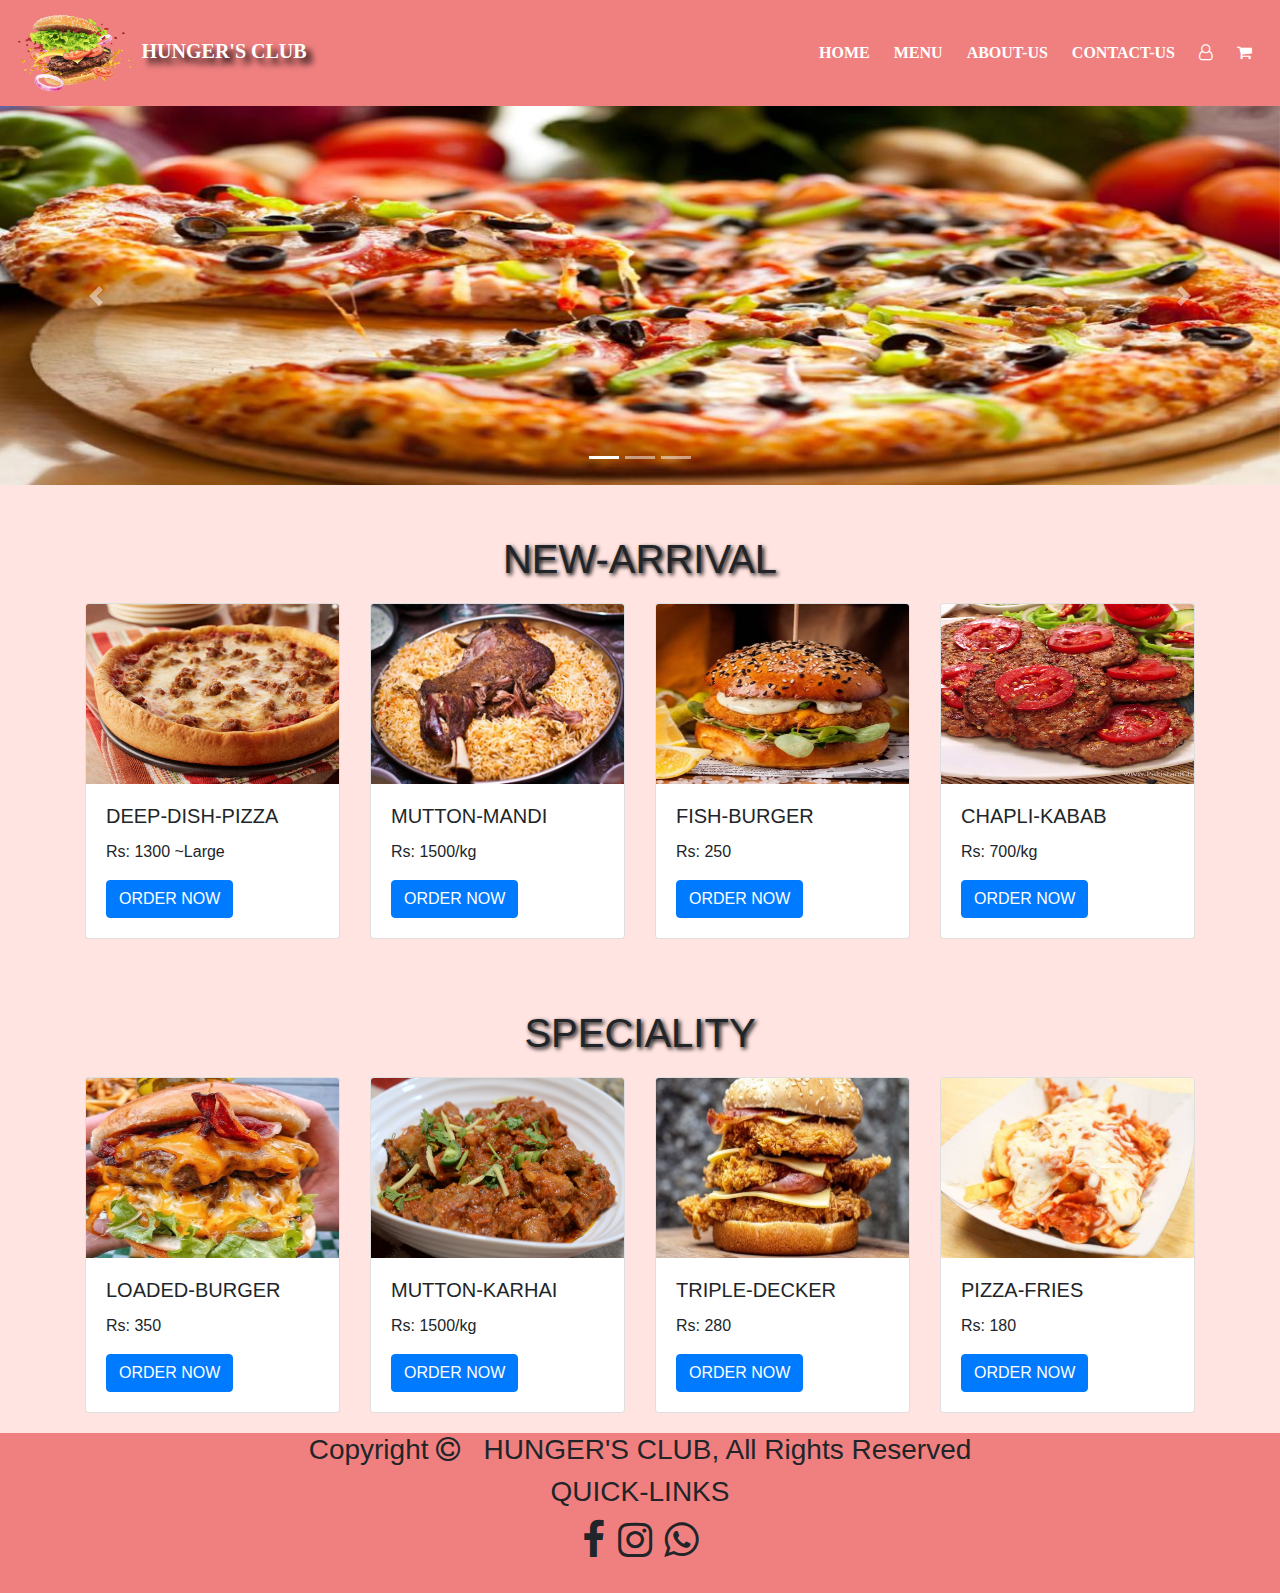
<file: index.html>
<!DOCTYPE html>
<html lang="en">

<head>
    <meta charset="UTF-8">
    <meta name="viewport" content="width=device-width, initial-scale=1.0">
    <title>HUNGER’S CLUB </title>
    <link rel="stylesheet" href="css/bootstrap.css">
    <link rel="stylesheet" href="css/bootstrap.min.css">
    <link rel="stylesheet" href="css/font-awesome.min.css">
    <link rel="stylesheet" href="style.css">
    <script src="https://ajax.googleapis.com/ajax/libs/jquery/3.4.1/jquery.min.js"></script>
    <script src="https://cdnjs.cloudflare.com/ajax/libs/popper.js/1.16.0/umd/popper.min.js"></script>
    <script src="https://maxcdn.bootstrapcdn.com/bootstrap/4.4.1/js/bootstrap.min.js"></script>
</head>

<body class="bg">
    <nav class="navbar navbar-expand-lg navbar-light bg-light">
        <a class="navbar-brand" href="#">
            <img src="images/logo.png" height="80px" width="120px" alt="">
            <span>HUNGER'S CLUB</span>
        </a>

        <button class="navbar-toggler" type="button" data-toggle="collapse" data-target="#navbarText"
            aria-controls="navbarText" aria-expanded="false" aria-label="Toggle navigation">
            <span class="navbar-toggler-icon"></span>
        </button>
        <div class="collapse navbar-collapse" id="navbarText">
            <ul class="navbar-nav mr-auto">
            </ul>
            <span class="navbar-text">
                <ul class="navbar-nav mr-auto">
                    <li class="nav-item active">
                        <a class="nav-link" href="index.html">HOME</a>
                    </li>
                    <li class="nav-item">
                        <a class="nav-link" href="menu.html">MENU</a>
                    </li>
                    <li class="nav-item">
                        <a class="nav-link" href="about.html">ABOUT-US</a>
                    </li>
                    <li class="nav-item">
                        <a class="nav-link" href="contact.html">CONTACT-US</a>
                    </li>
                    <li class="nav-item">
                        <a class="nav-link" href="#">
                            <i class="fa fa-user-o" aria-hidden="true"></i>
                        </a>
                    </li>
                    <li class="nav-item">
                        <a class="nav-link" href="#">
                            <i class="fa fa-shopping-cart" aria-hidden="true"></i>
                        </a>
                    </li>
                </ul>
            </span>
        </div>
    </nav>









    <div id="carouselExampleIndicators" class="carousel slide" data-ride="carousel">
        <ol class="carousel-indicators">
            <li data-target="#carouselExampleIndicators" data-slide-to="0" class="active"></li>
            <li data-target="#carouselExampleIndicators" data-slide-to="1"></li>
            <li data-target="#carouselExampleIndicators" data-slide-to="2"></li>
        </ol>
        <div class="carousel-inner">
            <div class="carousel-item active">
                <img src="images/slider1.jpg" class="d-block w-100" alt="...">
            </div>
            <div class="carousel-item">
                <img src="images/slider2.jpg" class="d-block w-100" alt="...">
            </div>
            <div class="carousel-item">
                <img src="images/slider3.jpg" class="d-block w-100" alt="...">
            </div>
            <div class="carousel-item">
                <img src="images/slider4.jpg" class="d-block w-100" alt="...">
            </div>
            <div class="carousel-item">
                <img src="images/slider5.jpg" class="d-block w-100" alt="...">
            </div>
            <div class="carousel-item">
                <img src="images/slider6.jpg" class="d-block w-100" alt="...">
            </div>
        </div>
        <a class="carousel-control-prev" href="#carouselExampleIndicators" role="button" data-slide="prev">
            <span class="carousel-control-prev-icon" aria-hidden="true"></span>
            <span class="sr-only">Previous</span>
        </a>
        <a class="carousel-control-next" href="#carouselExampleIndicators" role="button" data-slide="next">
            <span class="carousel-control-next-icon" aria-hidden="true"></span>
            <span class="sr-only">Next</span>
        </a>
    </div>




    <div class="newarrival">
        <div class="heading">
            <h1>NEW-ARRIVAL</h1>
        </div>
        <div class="container">
            <div class="row">

                <div class="col-lg-3 col-md-6  col-sm-12 col-xs-12 ">
                    <div class="card">
                        <img src="images/deep dish pizza.jpg" width="180px" height="180px" class="card-img-top"
                            alt="...">
                        <div class="card-body">
                            <h5 class="card-title">DEEP-DISH-PIZZA</h5>
                            <p class="card-text">Rs: 1300 ~Large</p>
                            <a href="#" class="btn btn-primary">ORDER NOW</a>
                        </div>
                    </div>
                </div>

                <div class="col-lg-3 col-md-6  col-sm-12 col-xs-12 ">
                    <div class="card">
                        <img src="images/mandi.jpg" width="180px" height="180px" class="card-img-top" alt="...">
                        <div class="card-body">
                            <h5 class="card-title">MUTTON-MANDI</h5>
                            <p class="card-text">Rs: 1500/kg</p>
                            <a href="#" class="btn btn-primary">ORDER NOW</a>
                        </div>
                    </div>
                </div>

                <div class="col-lg-3 col-md-6  col-sm-12 col-xs-12 ">
                    <div class="card">
                        <img src="images/fish burger.jpg" width="180px" height="180px" class="card-img-top" alt="...">
                        <div class="card-body">
                            <h5 class="card-title">FISH-BURGER</h5>
                            <p class="card-text">Rs: 250</p>
                            <a href="#" class="btn btn-primary">ORDER NOW</a>
                        </div>
                    </div>
                </div>

                <div class="col-lg-3 col-md-6  col-sm-12 col-xs-12 ">
                    <div class="card">
                        <img src="images/Chapli-Kabab.jpg" width="180px" height="180px" class="card-img-top" alt="...">
                        <div class="card-body">
                            <h5 class="card-title">CHAPLI-KABAB</h5>
                            <p class="card-text">Rs: 700/kg</p>
                            <a href="#" class="btn btn-primary">ORDER NOW</a>
                        </div>
                    </div>
                </div>

            </div>
        </div>
    </div>















    <div class="special">
        <div class="heading">
            <h1>SPECIALITY</h1>
        </div>
        <div class="container">
            <div class="row">

                <div class="col-lg-3 col-md-6  col-sm-12 col-xs-12 ">
                    <div class="card">
                        <img src="images/loaded burger.jpg" width="180px" height="180px" class="card-img-top" alt="...">
                        <div class="card-body">
                            <h5 class="card-title">LOADED-BURGER</h5>
                            <p class="card-text">Rs: 350</p>
                            <a href="#" class="btn btn-primary">ORDER NOW</a>
                        </div>
                    </div>
                </div>

                <div class="col-lg-3 col-md-6  col-sm-12 col-xs-12 ">
                    <div class="card">
                        <img src="images/mutton karhai.jpg" width="180px" height="180px" class="card-img-top" alt="...">
                        <div class="card-body">
                            <h5 class="card-title">MUTTON-KARHAI</h5>
                            <p class="card-text">Rs: 1500/kg</p>
                            <a href="#" class="btn btn-primary">ORDER NOW</a>
                        </div>
                    </div>
                </div>

                <div class="col-lg-3 col-md-6  col-sm-12 col-xs-12 ">
                    <div class="card">
                        <img src="images/triple decker.jpg" width="180px" height="180px" class="card-img-top" alt="...">
                        <div class="card-body">
                            <h5 class="card-title">TRIPLE-DECKER</h5>
                            <p class="card-text">Rs: 280</p>
                            <a href="#" class="btn btn-primary">ORDER NOW</a>
                        </div>
                    </div>
                </div>

                <div class="col-lg-3 col-md-6  col-sm-12 col-xs-12 ">
                    <div class="card">
                        <img src="images/pizza fries.jpg" width="180px" height="180px" class="card-img-top" alt="...">
                        <div class="card-body">
                            <h5 class="card-title">PIZZA-FRIES</h5>
                            <p class="card-text">Rs: 180</p>
                            <a href="#" class="btn btn-primary">ORDER NOW</a>
                        </div>
                    </div>
                </div>

            </div>
        </div>
    </div>



    <div class="footer">
        <div>
            <h3>Copyright <i class="fa fa-copyright" aria-hidden="true"></i> &nbsp; HUNGER'S CLUB, All Rights Reserved</h3>
            <h3>QUICK-LINKS</h3>
            <i class="li fa fa-facebook"></i>
            <i class="li fa fa-instagram"></i>
            <i class="li fa fa-whatsapp"></i>
        </div>

    </div>



    <div class="topb">
        <div class="container">
            <div class="row">
                <div class="col-lg-12 col-md-12  col-sm-12 col-xs-12 top">
                    <a id="gototop" href="#"><i class="fa fa-arrow-circle-o-up" aria-hidden="true"></i></i></i></a>
                </div>
            </div>
        </div>
    </div>

    <script src="js/jquery.min.js"></script>
    <script src="js/bootstrap.min.js"></script>
    <script src="js/popper.min.js"></script>
    <script src="js/btn.js"></script>
</body>

</html>
</file>
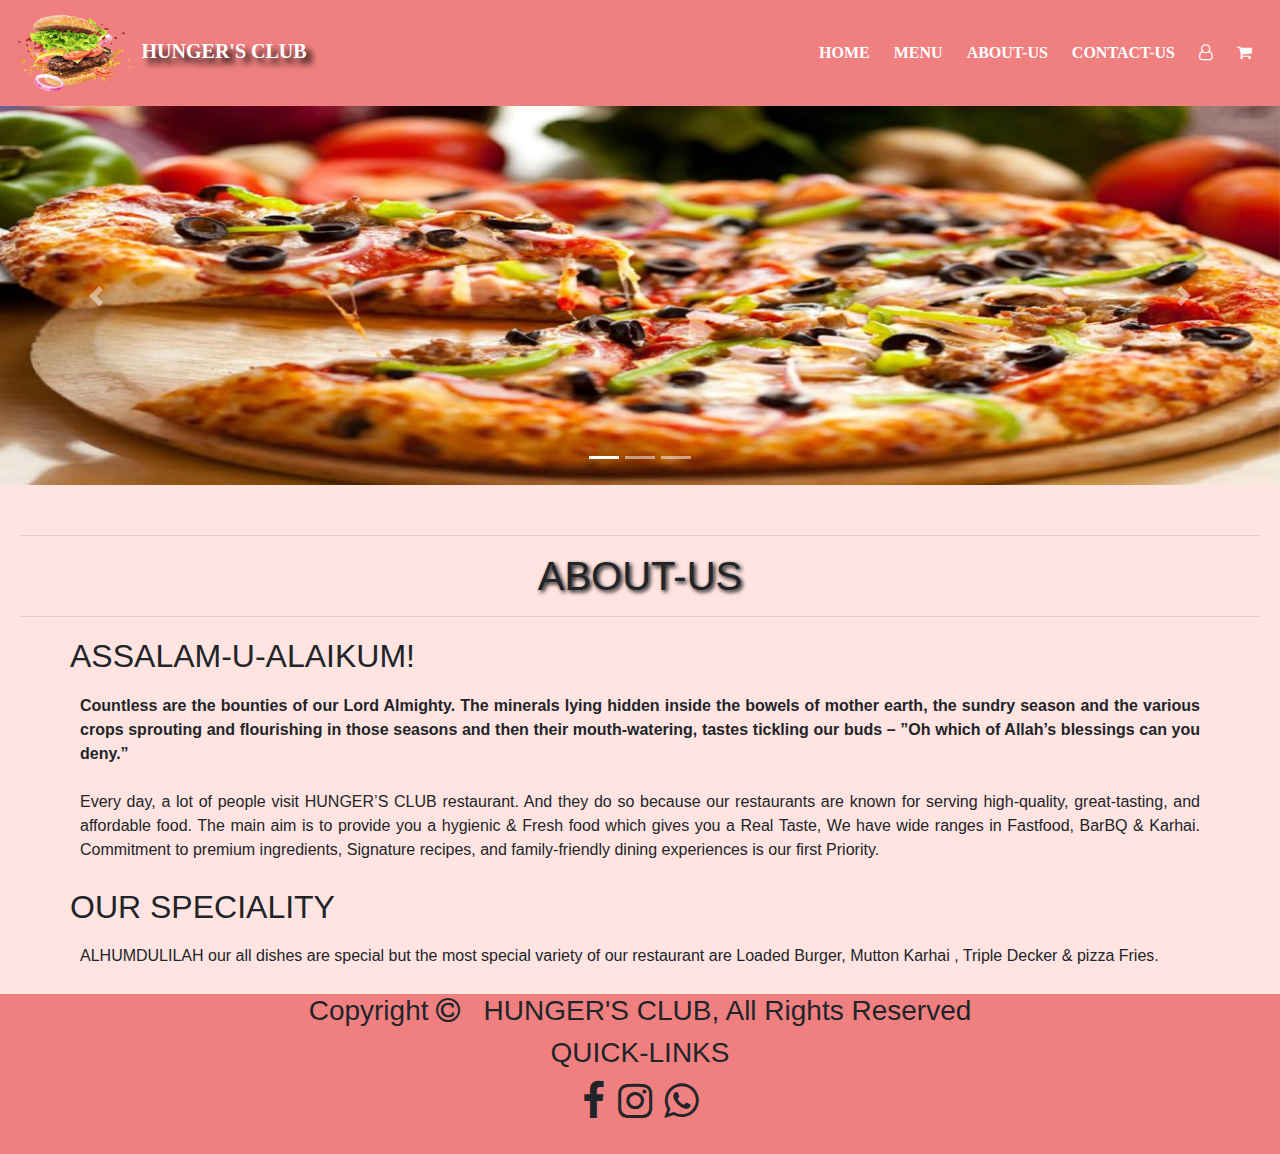
<file: about.html>
<!DOCTYPE html>
<html lang="en">

<head>
    <meta charset="UTF-8">
    <meta name="viewport" content="width=device-width, initial-scale=1.0">
    <title>HUNGER’S CLUB </title>
    <link rel="stylesheet" href="css/bootstrap.css">
    <link rel="stylesheet" href="css/bootstrap.min.css">
    <link rel="stylesheet" href="css/font-awesome.min.css">
    <link rel="stylesheet" href="style.css">
    <script src="https://ajax.googleapis.com/ajax/libs/jquery/3.4.1/jquery.min.js"></script>
    <script src="https://cdnjs.cloudflare.com/ajax/libs/popper.js/1.16.0/umd/popper.min.js"></script>
    <script src="https://maxcdn.bootstrapcdn.com/bootstrap/4.4.1/js/bootstrap.min.js"></script>
</head>

<body class="bg">
    <nav class="navbar navbar-expand-lg navbar-light bg-light">
        <a class="navbar-brand" href="#">
            <img src="images/logo.png" height="80px" width="120px" alt="">
            <span>HUNGER'S CLUB</span>
        </a>

        <button class="navbar-toggler" type="button" data-toggle="collapse" data-target="#navbarText"
            aria-controls="navbarText" aria-expanded="false" aria-label="Toggle navigation">
            <span class="navbar-toggler-icon"></span>
        </button>
        <div class="collapse navbar-collapse" id="navbarText">
            <ul class="navbar-nav mr-auto">
            </ul>
            <span class="navbar-text">
                <ul class="navbar-nav mr-auto">
                    <li class="nav-item active">
                        <a class="nav-link" href="index.html">HOME</a>
                    </li>
                    <li class="nav-item">
                        <a class="nav-link" href="menu.html">MENU</a>
                    </li>
                    <li class="nav-item">
                        <a class="nav-link" href="about.html">ABOUT-US</a>
                    </li>
                    <li class="nav-item">
                        <a class="nav-link" href="contact.html">CONTACT-US</a>
                    </li>
                    <li class="nav-item">
                        <a class="nav-link" href="#">
                            <i class="fa fa-user-o" aria-hidden="true"></i>
                        </a>
                    </li>
                    <li class="nav-item">
                        <a class="nav-link" href="#">
                            <i class="fa fa-shopping-cart" aria-hidden="true"></i>
                        </a>
                    </li>
                </ul>
            </span>
        </div>
    </nav>



    <div id="carouselExampleIndicators" class="carousel slide" data-ride="carousel">
        <ol class="carousel-indicators">
            <li data-target="#carouselExampleIndicators" data-slide-to="0" class="active"></li>
            <li data-target="#carouselExampleIndicators" data-slide-to="1"></li>
            <li data-target="#carouselExampleIndicators" data-slide-to="2"></li>
        </ol>
        <div class="carousel-inner">
            <div class="carousel-item active">
                <img src="images/slider1.jpg" class="d-block w-100" alt="...">
            </div>
            <div class="carousel-item">
                <img src="images/slider2.jpg" class="d-block w-100" alt="...">
            </div>
            <div class="carousel-item">
                <img src="images/slider3.jpg" class="d-block w-100" alt="...">
            </div>
            <div class="carousel-item">
                <img src="images/slider4.jpg" class="d-block w-100" alt="...">
            </div>
            <div class="carousel-item">
                <img src="images/slider5.jpg" class="d-block w-100" alt="...">
            </div>
            <div class="carousel-item">
                <img src="images/slider6.jpg" class="d-block w-100" alt="...">
            </div>
        </div>
        <a class="carousel-control-prev" href="#carouselExampleIndicators" role="button" data-slide="prev">
            <span class="carousel-control-prev-icon" aria-hidden="true"></span>
            <span class="sr-only">Previous</span>
        </a>
        <a class="carousel-control-next" href="#carouselExampleIndicators" role="button" data-slide="next">
            <span class="carousel-control-next-icon" aria-hidden="true"></span>
            <span class="sr-only">Next</span>
        </a>
    </div>



    <div class="newarrival">
        <div class="heading">
            <hr>
            <h1>ABOUT-US</h1>
            <hr>
        </div>
        <div class="container">
            <div class="row">

                <h2>ASSALAM-U-ALAIKUM!</h2>
                <p class="para">
                    <b>
                        Countless are the bounties of our Lord Almighty. The minerals lying hidden inside the bowels
                        of
                        mother
                        earth, the sundry season and the various crops sprouting and flourishing in those seasons
                        and then
                        their
                        mouth-watering, tastes tickling our buds – ”Oh which of Allah’s blessings can you deny.”</b>
                    <br>
                    <br>
                    Every day, a lot of people visit HUNGER’S CLUB restaurant. And they do so because our
                    restaurants
                    are
                    known for serving high-quality, great-tasting, and affordable food. The main aim is to provide
                    you a
                    hygienic & Fresh food which gives you a Real Taste, We have wide ranges in Fastfood, BarBQ &
                    Karhai.
                    Commitment to premium ingredients, Signature recipes, and family-friendly dining experiences is
                    our
                    first Priority.
                </p>
                <h2>OUR SPECIALITY</h2>
                <p class="para">
                    ALHUMDULILAH our all dishes are special but the most special variety of our restaurant are
                    Loaded
                    Burger, Mutton Karhai , Triple Decker & pizza Fries.
                </p>


            </div>

        </div>
    </div>












    <div class="footer">
        <div>
            <h3>Copyright <i class="fa fa-copyright" aria-hidden="true"></i> &nbsp; HUNGER'S CLUB, All Rights Reserved
            </h3>
            <h3>QUICK-LINKS</h3>
            <i class="li fa fa-facebook"></i>
            <i class="li fa fa-instagram"></i>
            <i class="li fa fa-whatsapp"></i>
        </div>

    </div>


    <div class="topb">
        <div class="container">
            <div class="row">
                <div class="col-lg-12 col-md-12  col-sm-12 col-xs-12 top">
                    <a id="gototop" href="#"><i class="fa fa-arrow-circle-o-up" aria-hidden="true"></i></i></i></a>
                </div>
            </div>
        </div>
    </div>


    <script src="js/jquery.min.js"></script>
    <script src="js/bootstrap.min.js"></script>
    <script src="js/popper.min.js"></script>
    <script src="js/btn.js"></script>
</body>

</html>
</file>
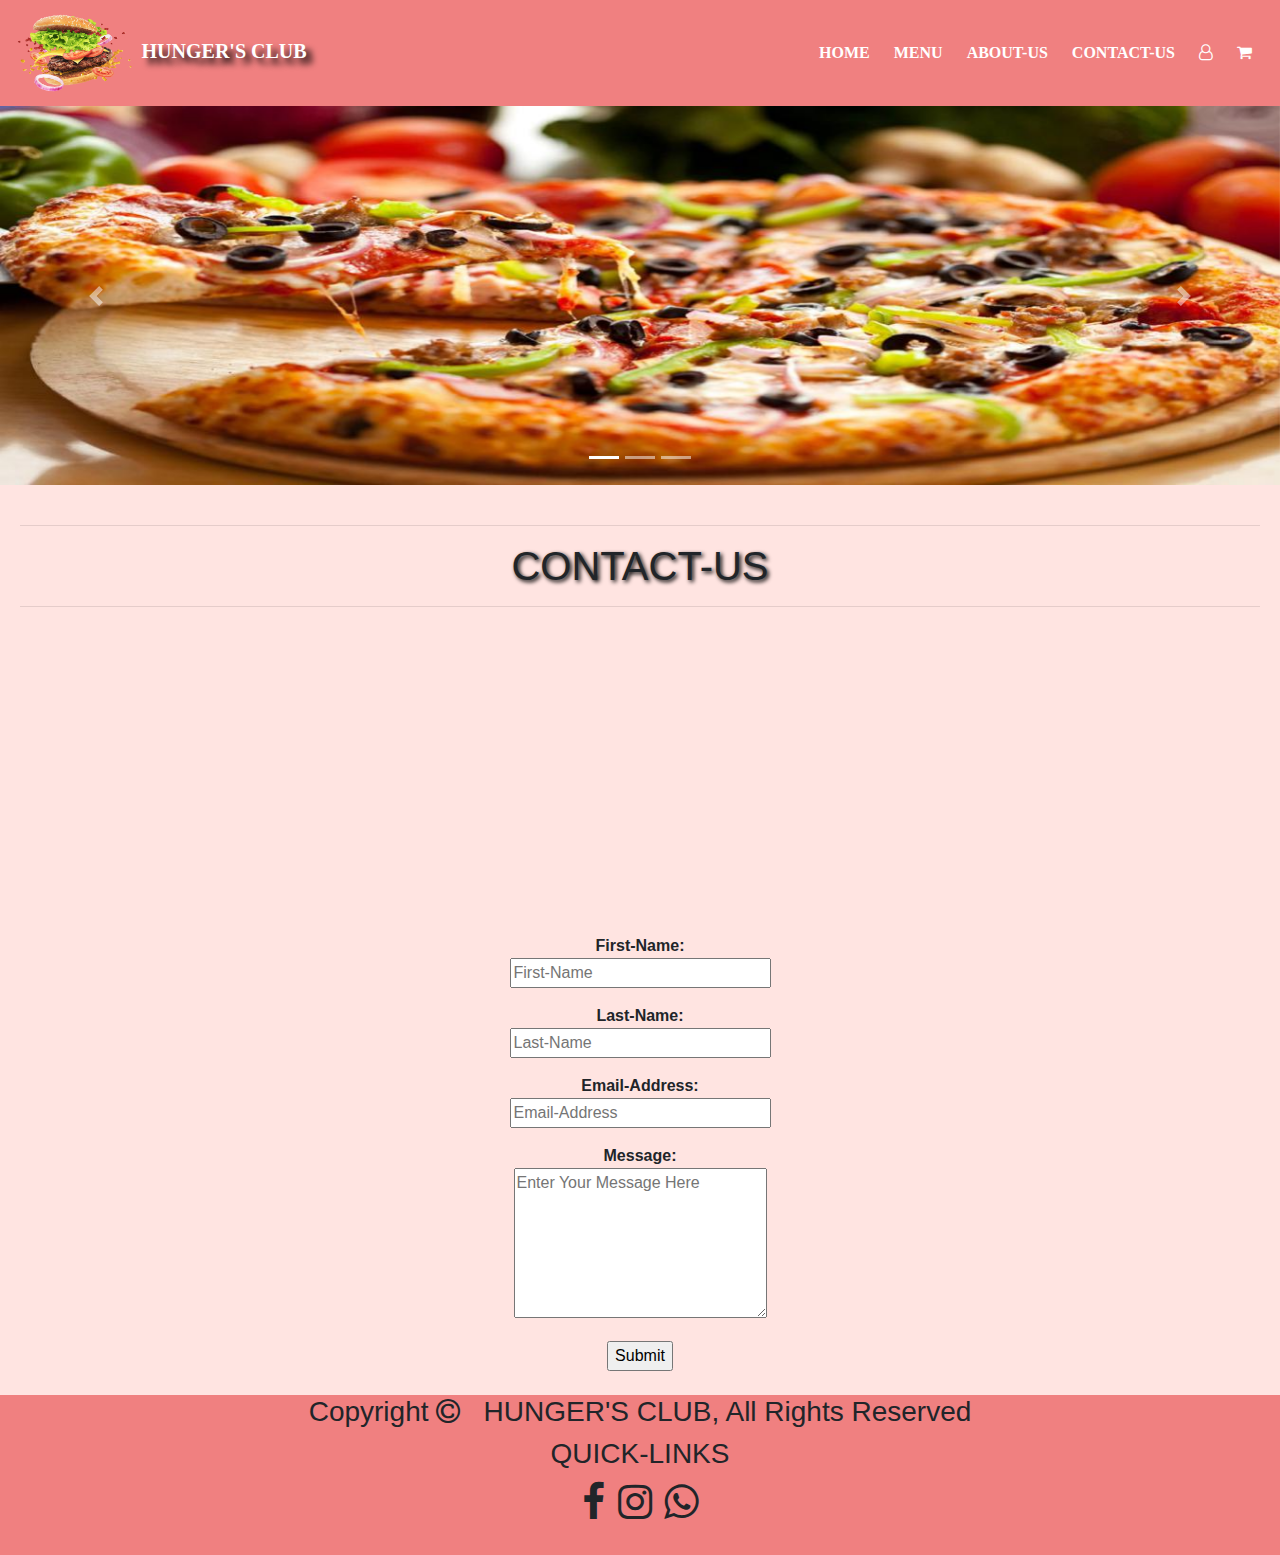
<file: contact.html>
<!DOCTYPE html>
<html lang="en">

<head>
    <meta charset="UTF-8">
    <meta name="viewport" content="width=device-width, initial-scale=1.0">
    <title>HUNGER’S CLUB </title>
    <link rel="stylesheet" href="css/bootstrap.css">
    <link rel="stylesheet" href="css/bootstrap.min.css">
    <link rel="stylesheet" href="css/font-awesome.min.css">
    <link rel="stylesheet" href="style.css">
    <script src="https://ajax.googleapis.com/ajax/libs/jquery/3.4.1/jquery.min.js"></script>
    <script src="https://cdnjs.cloudflare.com/ajax/libs/popper.js/1.16.0/umd/popper.min.js"></script>
    <script src="https://maxcdn.bootstrapcdn.com/bootstrap/4.4.1/js/bootstrap.min.js"></script>
</head>

<body class="bg">
    <nav class="navbar navbar-expand-lg navbar-light bg-light">
        <a class="navbar-brand" href="#">
            <img src="images/logo.png" height="80px" width="120px" alt="">
            <span>HUNGER'S CLUB</span>
        </a>

        <button class="navbar-toggler" type="button" data-toggle="collapse" data-target="#navbarText"
            aria-controls="navbarText" aria-expanded="false" aria-label="Toggle navigation">
            <span class="navbar-toggler-icon"></span>
        </button>
        <div class="collapse navbar-collapse" id="navbarText">
            <ul class="navbar-nav mr-auto">
            </ul>
            <span class="navbar-text">
                <ul class="navbar-nav mr-auto">
                    <li class="nav-item active">
                        <a class="nav-link" href="index.html">HOME</a>
                    </li>
                    <li class="nav-item">
                        <a class="nav-link" href="menu.html">MENU</a>
                    </li>
                    <li class="nav-item">
                        <a class="nav-link" href="about.html">ABOUT-US</a>
                    </li>
                    <li class="nav-item">
                        <a class="nav-link" href="contact.html">CONTACT-US</a>
                    </li>
                    <li class="nav-item">
                        <a class="nav-link" href="#">
                            <i class="fa fa-user-o" aria-hidden="true"></i>
                        </a>
                    </li>
                    <li class="nav-item">
                        <a class="nav-link" href="#">
                            <i class="fa fa-shopping-cart" aria-hidden="true"></i>
                        </a>
                    </li>
                </ul>
            </span>
        </div>
    </nav>


    <div id="carouselExampleIndicators" class="carousel slide" data-ride="carousel">
        <ol class="carousel-indicators">
            <li data-target="#carouselExampleIndicators" data-slide-to="0" class="active"></li>
            <li data-target="#carouselExampleIndicators" data-slide-to="1"></li>
            <li data-target="#carouselExampleIndicators" data-slide-to="2"></li>
        </ol>
        <div class="carousel-inner">
            <div class="carousel-item active">
                <img src="images/slider1.jpg" class="d-block w-100" alt="...">
            </div>
            <div class="carousel-item">
                <img src="images/slider2.jpg" class="d-block w-100" alt="...">
            </div>
            <div class="carousel-item">
                <img src="images/slider3.jpg" class="d-block w-100" alt="...">
            </div>
            <div class="carousel-item">
                <img src="images/slider4.jpg" class="d-block w-100" alt="...">
            </div>
            <div class="carousel-item">
                <img src="images/slider5.jpg" class="d-block w-100" alt="...">
            </div>
            <div class="carousel-item">
                <img src="images/slider6.jpg" class="d-block w-100" alt="...">
            </div>
        </div>
        <a class="carousel-control-prev" href="#carouselExampleIndicators" role="button" data-slide="prev">
            <span class="carousel-control-prev-icon" aria-hidden="true"></span>
            <span class="sr-only">Previous</span>
        </a>
        <a class="carousel-control-next" href="#carouselExampleIndicators" role="button" data-slide="next">
            <span class="carousel-control-next-icon" aria-hidden="true"></span>
            <span class="sr-only">Next</span>
        </a>
    </div>










    <div class="contact">
        <div class="heading">
            <hr>
            <h1>CONTACT-US</h1>
            <hr>
        </div>

        <div class="container">

            <div class="row">
                <div class="col-lg-12 col-md-12  col-sm-12 col-xs-12 ">
                    <div class="loc">
                        <div>
                            <iframe class="map"
                                src="https://www.google.com/maps/embed?pb=!1m18!1m12!1m3!1d3619.5409327583952!2d67.1726466150032!3d24.879523934044837!2m3!1f0!2f0!3f0!3m2!1i1024!2i768!4f13.1!3m3!1m2!1s0x3eb339f6d67d254d%3A0x57febb85b2c1ffcc!2sRafah-e-Aam%20Society%20Rafah%20e%20Aam%20Society%20Shah%20Faisal%20Colony%2C%20Karachi%2C%20Karachi%20City%2C%20Sindh!5e0!3m2!1sen!2s!4v1591284271364!5m2!1sen!2s"
                                width="300" height="300" frameborder="0" style="border:0;" allowfullscreen=""
                                aria-hidden="false" tabindex="0"></iframe>
                        </div>
                    </div>
                </div>
            </div>

            <div class="row">
                <div class="col-lg-12 col-md-12  col-sm-12 col-xs-12 ">
                    <div class="Form">
                        <div>
                            <form action="" method="get">
                                <P class="con">
                                    First-Name: <br> <input type="text" name="fname" size="25" placeholder="First-Name">
                                </P>
                            </form>
                        </div>
                    </div>
                </div>
            </div>
            <div class="row">
                <div class="col-lg-12 col-md-12  col-sm-12 col-xs-12 ">
                    <div class="Form">
                        <div>
                            <form action="" method="get">
                                <P class="con">
                                    Last-Name: <br> <input type="text" name="lname" size="25" placeholder="Last-Name">
                                </P>
                            </form>
                        </div>
                    </div>
                </div>
            </div>
            <div class="row">
                <div class="col-lg-12 col-md-12  col-sm-12 col-xs-12 ">
                    <div class="Form">
                        <div>
                            <form action="" method="get">
                                <P class="con">
                                    Email-Address: <br> <input type="email" name="email" size="25"
                                        placeholder="Email-Address">
                                </P>
                            </form>
                        </div>
                    </div>
                </div>
            </div>


            <div class="row">
                <div class="col-lg-12 col-md-12  col-sm-12 col-xs-12 ">
                    <div class="Form">
                        <div>
                            <form action="" method="get">
                                <p class="con">Message: <br>
                                <textarea name="mess" id="" cols="25" rows="6" placeholder="Enter Your Message Here"></textarea>
                            </p>
                            </form>
                        </div>
                    </div>
                </div>
            </div>

            <div class="row">
                <div class="col-lg-12 col-md-12  col-sm-12 col-xs-12 ">
                    <div class="Form">
                        <div>
                            <form action="" method="get">
                                <input type="button" value="Submit">
                            </form>
                            <br>
                        </div>
                    </div>
                </div>
            </div>



        </div>
    </div>

















    <div class="footer">
        <div>
            <h3>Copyright <i class="fa fa-copyright" aria-hidden="true"></i> &nbsp; HUNGER'S CLUB, All Rights Reserved</h3>
            <h3>QUICK-LINKS</h3>
            <i class="li fa fa-facebook"></i>
            <i class="li fa fa-instagram"></i>
            <i class="li fa fa-whatsapp"></i>
        </div>

    </div>


    <div class="topb">
        <div class="container">
            <div class="row">
                <div class="col-lg-12 col-md-12  col-sm-12 col-xs-12 top">
                    <a id="gototop" href="#"><i class="fa fa-arrow-circle-o-up" aria-hidden="true"></i></i></i></a>
                </div>
            </div>
        </div>
    </div>


    <script src="js/jquery.min.js"></script>
    <script src="js/bootstrap.min.js"></script>
    <script src="js/popper.min.js"></script>
    <script src="js/btn.js"></script>
</body>

</html>
</file>
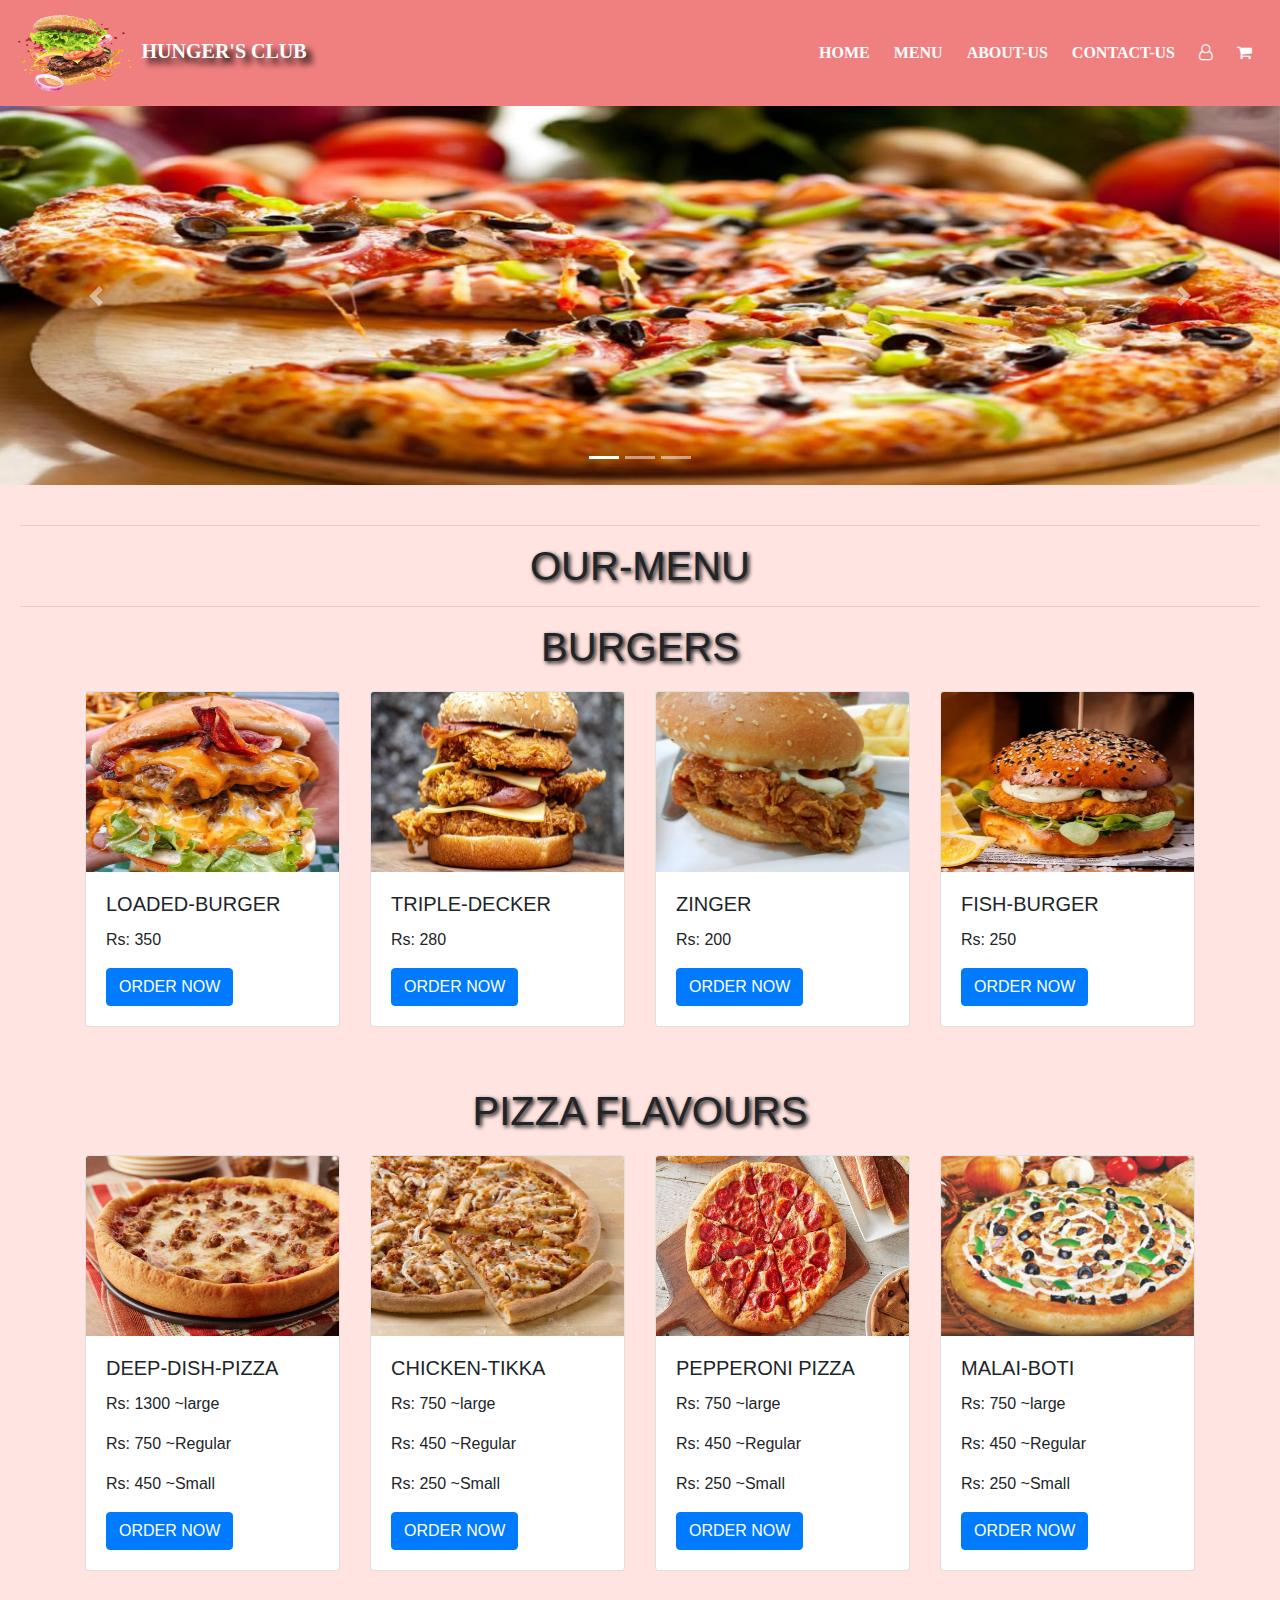
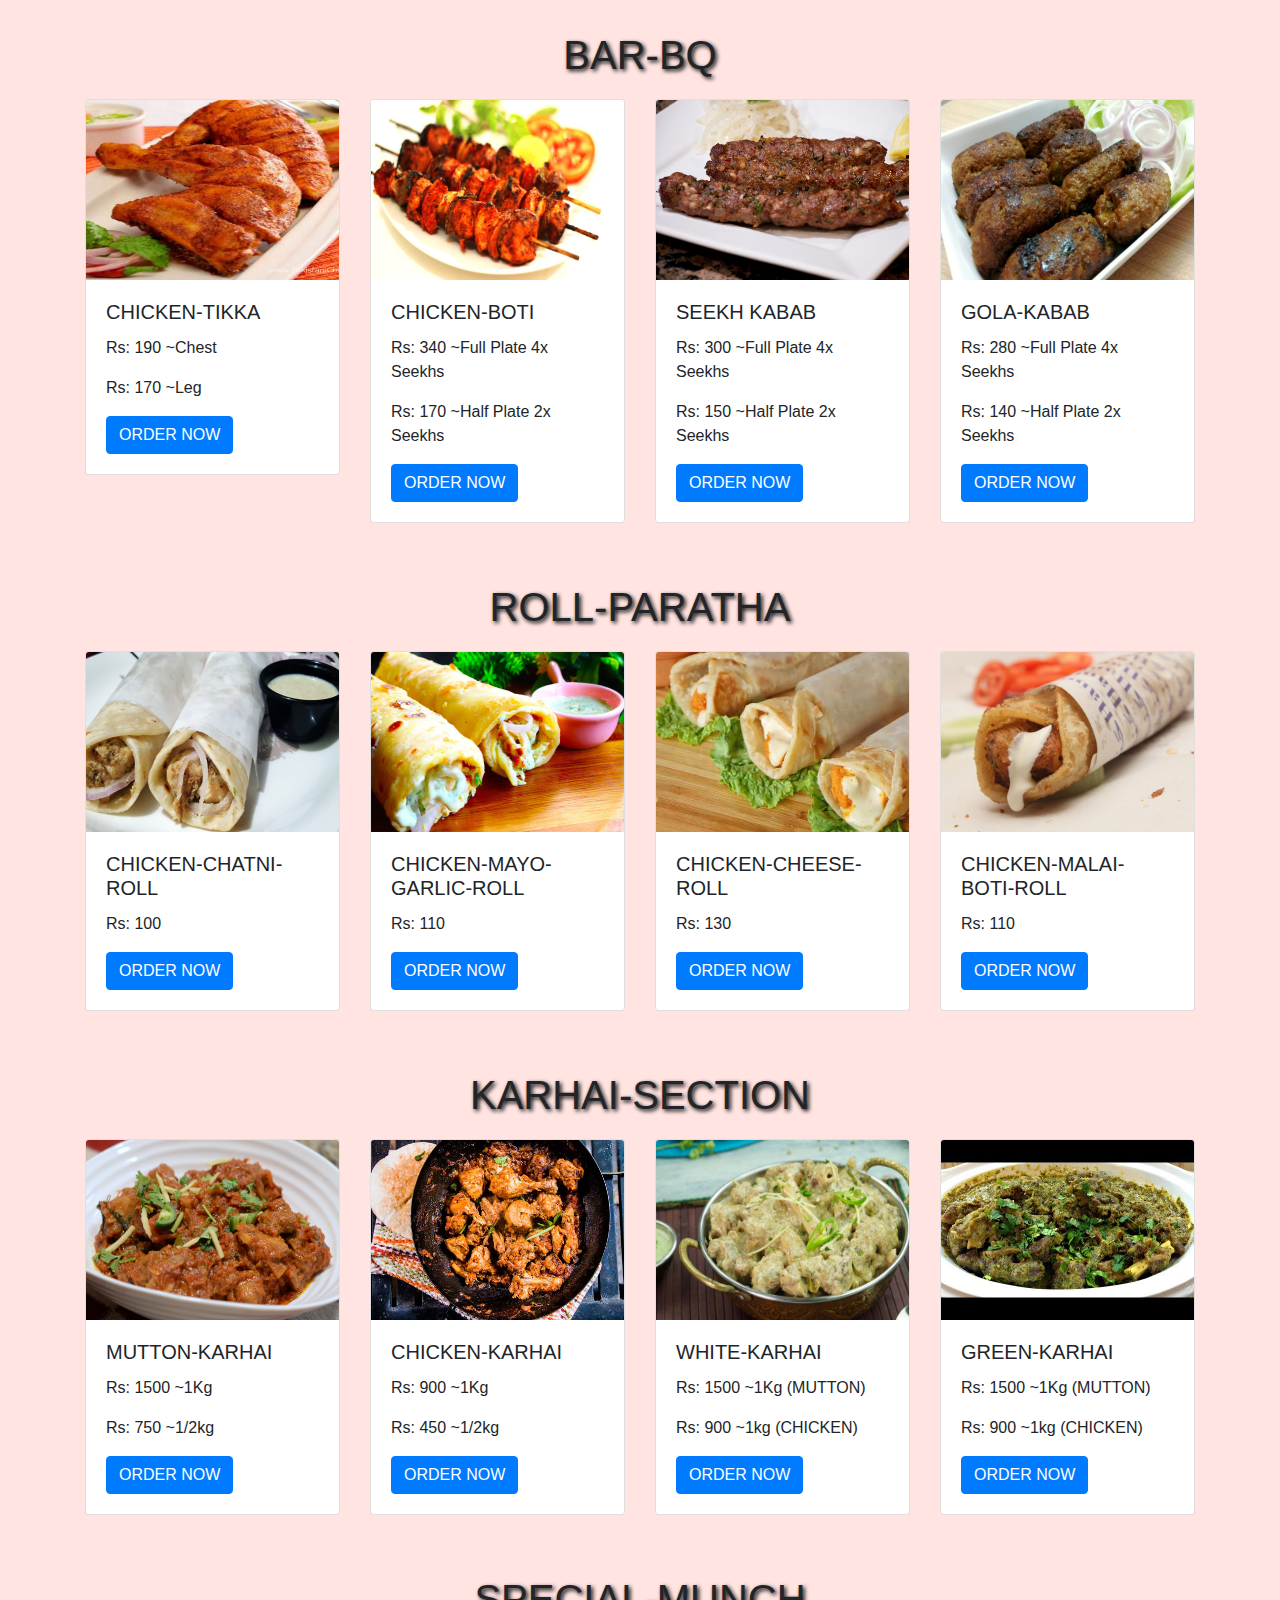
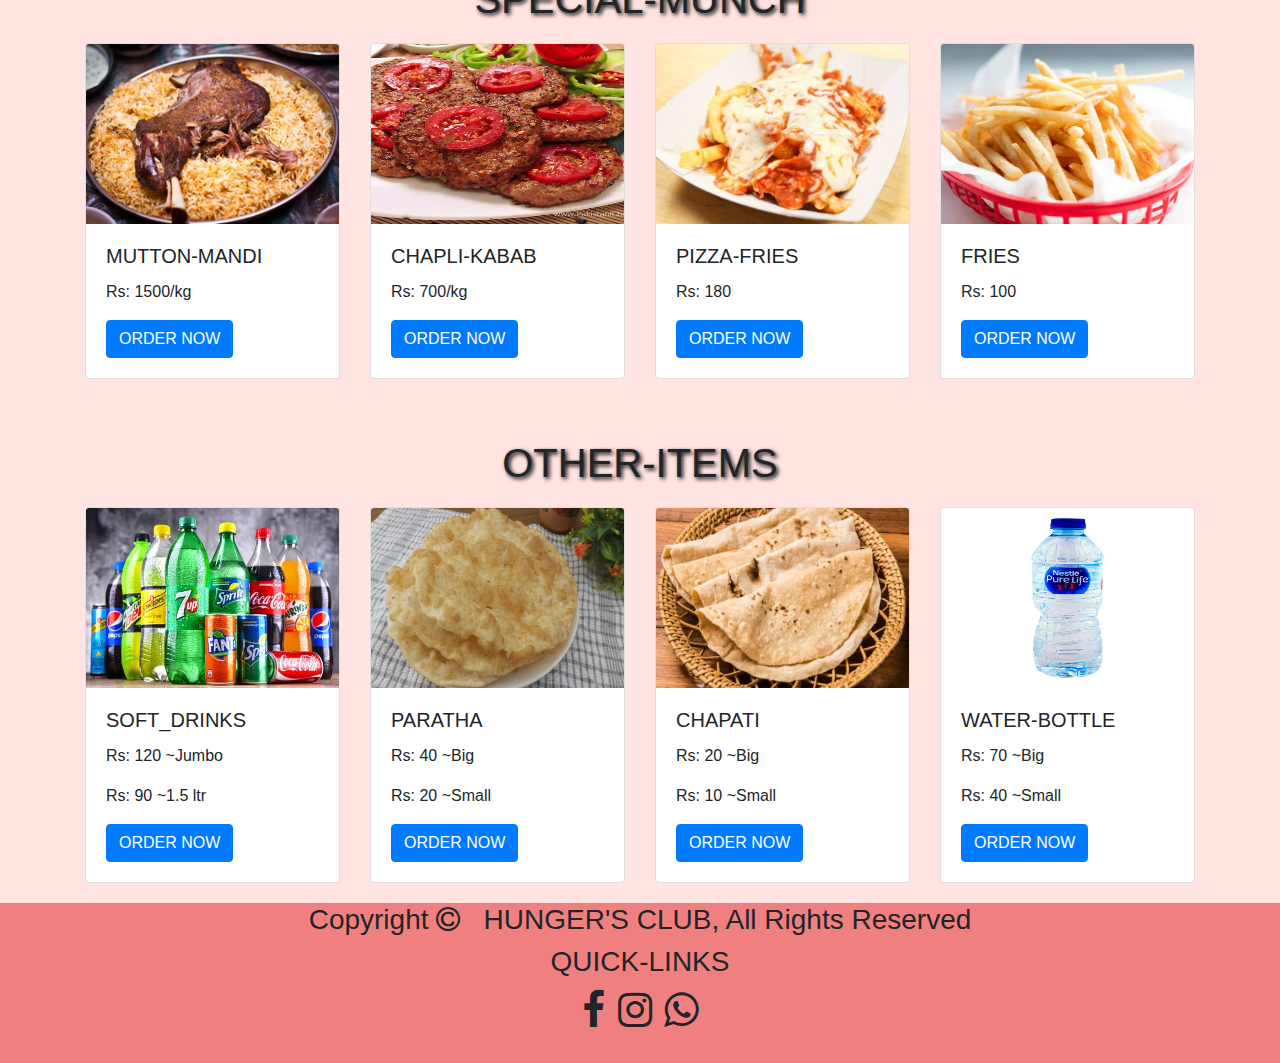
<file: menu.html>
<!DOCTYPE html>
<html lang="en">

<head>
    <meta charset="UTF-8">
    <meta name="viewport" content="width=device-width, initial-scale=1.0">
    <title>HUNGER’S CLUB </title>
    <link rel="stylesheet" href="css/bootstrap.css">
    <link rel="stylesheet" href="css/bootstrap.min.css">
    <link rel="stylesheet" href="css/font-awesome.min.css">
    <link rel="stylesheet" href="style.css">
    <script src="https://ajax.googleapis.com/ajax/libs/jquery/3.4.1/jquery.min.js"></script>
    <script src="https://cdnjs.cloudflare.com/ajax/libs/popper.js/1.16.0/umd/popper.min.js"></script>
    <script src="https://maxcdn.bootstrapcdn.com/bootstrap/4.4.1/js/bootstrap.min.js"></script>
</head>

<body class="bg">
    <nav class="navbar navbar-expand-lg navbar-light bg-light">
        <a class="navbar-brand" href="#">
            <img src="images/logo.png" height="80px" width="120px" alt="">
            <span>HUNGER'S CLUB</span>
        </a>
        
        <button class="navbar-toggler" type="button" data-toggle="collapse" data-target="#navbarText"
            aria-controls="navbarText" aria-expanded="false" aria-label="Toggle navigation">
            <span class="navbar-toggler-icon"></span>
        </button>
        <div class="collapse navbar-collapse" id="navbarText">
            <ul class="navbar-nav mr-auto">
            </ul>
            <span class="navbar-text">
                <ul class="navbar-nav mr-auto">
                    <li class="nav-item active">
                        <a class="nav-link" href="index.html">HOME</a>
                    </li>
                    <li class="nav-item">
                        <a class="nav-link" href="menu.html">MENU</a>
                    </li>
                    <li class="nav-item">
                        <a class="nav-link" href="about.html">ABOUT-US</a>
                    </li>
                    <li class="nav-item">
                        <a class="nav-link" href="contact.html">CONTACT-US</a>
                    </li>
                    <li class="nav-item">
                        <a class="nav-link" href="#">
                            <i class="fa fa-user-o" aria-hidden="true"></i>
                        </a>
                    </li>
                    <li class="nav-item">
                        <a class="nav-link" href="#">
                            <i class="fa fa-shopping-cart" aria-hidden="true"></i>
                        </a>
                    </li>
                </ul>
            </span>
        </div>
    </nav>

    <div id="carouselExampleIndicators" class="carousel slide" data-ride="carousel">
        <ol class="carousel-indicators">
            <li data-target="#carouselExampleIndicators" data-slide-to="0" class="active"></li>
            <li data-target="#carouselExampleIndicators" data-slide-to="1"></li>
            <li data-target="#carouselExampleIndicators" data-slide-to="2"></li>
        </ol>
        <div class="carousel-inner">
            <div class="carousel-item active">
                <img src="images/slider1.jpg" class="d-block w-100" alt="...">
            </div>
            <div class="carousel-item">
                <img src="images/slider2.jpg" class="d-block w-100" alt="...">
            </div>
            <div class="carousel-item">
                <img src="images/slider3.jpg" class="d-block w-100" alt="...">
            </div>
            <div class="carousel-item">
                <img src="images/slider4.jpg" class="d-block w-100" alt="...">
            </div>
            <div class="carousel-item">
                <img src="images/slider5.jpg" class="d-block w-100" alt="...">
            </div>
            <div class="carousel-item">
                <img src="images/slider6.jpg" class="d-block w-100" alt="...">
            </div>
        </div>
        <a class="carousel-control-prev" href="#carouselExampleIndicators" role="button" data-slide="prev">
            <span class="carousel-control-prev-icon" aria-hidden="true"></span>
            <span class="sr-only">Previous</span>
        </a>
        <a class="carousel-control-next" href="#carouselExampleIndicators" role="button" data-slide="next">
            <span class="carousel-control-next-icon" aria-hidden="true"></span>
            <span class="sr-only">Next</span>
        </a>
    </div>

    <div class="menu">
        <div class="heading">
        <hr>
        <h1>OUR-MENU</h1>
        <hr>
            <h1>BURGERS</h1>
        </div>
        <div class="container">
            <div class="row">

                <div class="col-lg-3 col-md-6  col-sm-12 col-xs-12 ">
                    <div class="card">
                        <img src="images/loaded burger.jpg" width="180px" height="180px" class="card-img-top" alt="...">
                        <div class="card-body">
                            <h5 class="card-title">LOADED-BURGER</h5>
                            <p class="card-text">Rs: 350</p>
                            <a href="#" class="btn btn-primary">ORDER NOW</a>
                        </div>
                    </div>
                </div>

                <div class="col-lg-3 col-md-6  col-sm-12 col-xs-12 ">
                    <div class="card">
                        <img src="images/triple decker.jpg" width="180px" height="180px" class="card-img-top" alt="...">
                        <div class="card-body">
                            <h5 class="card-title">TRIPLE-DECKER</h5>
                            <p class="card-text">Rs: 280</p>
                            <a href="#" class="btn btn-primary">ORDER NOW</a>
                        </div>
                    </div>
                </div>
                <div class="col-lg-3 col-md-6  col-sm-12 col-xs-12 ">
                    <div class="card">
                        <img src="images/zinger.jpg" width="180px" height="180px" class="card-img-top" alt="...">
                        <div class="card-body">
                            <h5 class="card-title">ZINGER</h5>
                            <p class="card-text">Rs: 200</p>
                            <a href="#" class="btn btn-primary">ORDER NOW</a>
                        </div>
                    </div>
                </div>
                <div class="col-lg-3 col-md-6  col-sm-12 col-xs-12 ">
                    <div class="card">
                        <img src="images/fish burger.jpg" width="180px" height="180px" class="card-img-top" alt="...">
                        <div class="card-body">
                            <h5 class="card-title">FISH-BURGER</h5>
                            <p class="card-text">Rs: 250</p>
                            <a href="#" class="btn btn-primary">ORDER NOW</a>
                        </div>
                    </div>
                </div>
            </div>
        </div>
    </div>


    <div class="menu">
        <div class="heading">
            <h1>PIZZA FLAVOURS</h1>
        </div>
        <div class="container">
            <div class="row">
                <div class="col-lg-3 col-md-6  col-sm-12 col-xs-12 ">
                    <div class="card">
                        <img src="images/deep dish pizza.jpg" width="180px" height="180px" class="card-img-top" alt="...">
                        <div class="card-body">
                            <h5 class="card-title">DEEP-DISH-PIZZA</h5>
                            <p class="card-text">Rs: 1300 ~large</p>
                            <p class="card-text">Rs: 750 ~Regular</p>
                            <p class="card-text">Rs: 450 ~Small</p>
                            <a href="#" class="btn btn-primary">ORDER NOW</a>
                        </div>
                    </div>
                </div>

                <div class="col-lg-3 col-md-6  col-sm-12 col-xs-12 ">
                    <div class="card">
                        <img src="images/bbq-chicken.jpg" width="180px" height="180px" class="card-img-top" alt="...">
                        <div class="card-body">
                            <h5 class="card-title">CHICKEN-TIKKA</h5>
                            <p class="card-text">Rs: 750 ~large</p>
                            <p class="card-text">Rs: 450 ~Regular</p>
                            <p class="card-text">Rs: 250 ~Small</p>
                            <a href="#" class="btn btn-primary">ORDER NOW</a>
                        </div>
                    </div>
                </div>
                <div class="col-lg-3 col-md-6  col-sm-12 col-xs-12 ">
                    <div class="card">
                        <img src="images/pep pizza.jpg" width="180px" height="180px" class="card-img-top" alt="...">
                        <div class="card-body">
                            <h5 class="card-title">PEPPERONI PIZZA</h5>
                            <p class="card-text">Rs: 750 ~large</p>
                            <p class="card-text">Rs: 450 ~Regular</p>
                            <p class="card-text">Rs: 250 ~Small</p>
                            <a href="#" class="btn btn-primary">ORDER NOW</a>
                        </div>
                    </div>
                </div>

                <div class="col-lg-3 col-md-6  col-sm-12 col-xs-12 ">
                    <div class="card">
                        <img src="images/malai.jpg" width="180px" height="180px" class="card-img-top" alt="...">
                        <div class="card-body">
                            <h5 class="card-title">MALAI-BOTI</h5>
                            <p class="card-text">Rs: 750 ~large</p>
                            <p class="card-text">Rs: 450 ~Regular</p>
                            <p class="card-text">Rs: 250 ~Small</p>
                            <a href="#" class="btn btn-primary">ORDER NOW</a>
                        </div>
                    </div>
                </div>
            </div>
        </div>
    </div>



    <div class="menu">
        <div class="heading">
            <h1>BAR-BQ</h1>
        </div>
        <div class="container">
            <div class="row">
                <div class="col-lg-3 col-md-6  col-sm-12 col-xs-12 ">
                    <div class="card">
                        <img src="images/chic tikka.jpg" width="180px" height="180px" class="card-img-top" alt="...">
                        <div class="card-body">
                            <h5 class="card-title">CHICKEN-TIKKA</h5>
                            <p class="card-text">Rs: 190 ~Chest</p>
                            <p class="card-text">Rs: 170 ~Leg</p>
                            <a href="#" class="btn btn-primary">ORDER NOW</a>
                        </div>
                    </div>
                </div>

                <div class="col-lg-3 col-md-6  col-sm-12 col-xs-12 ">
                    <div class="card">
                        <img src="images/chic boti.jpg" width="180px" height="180px" class="card-img-top" alt="...">
                        <div class="card-body">
                            <h5 class="card-title">CHICKEN-BOTI</h5>
                            <p class="card-text">Rs: 340 ~Full Plate 4x Seekhs</p>
                            <p class="card-text">Rs: 170 ~Half Plate 2x Seekhs</p>
                           <a href="#" class="btn btn-primary">ORDER NOW</a>
                        </div>
                    </div>
                </div>
                <div class="col-lg-3 col-md-6  col-sm-12 col-xs-12 ">
                    <div class="card">
                        <img src="images/seekh kabab.jpg" width="180px" height="180px" class="card-img-top" alt="...">
                        <div class="card-body">
                            <h5 class="card-title">SEEKH KABAB</h5>
                            <p class="card-text">Rs: 300 ~Full Plate 4x Seekhs</p>
                            <p class="card-text">Rs: 150 ~Half Plate 2x Seekhs</p>
                            <a href="#" class="btn btn-primary">ORDER NOW</a>
                        </div>
                    </div>
                </div>

                <div class="col-lg-3 col-md-6  col-sm-12 col-xs-12 ">
                    <div class="card">
                        <img src="images/gola kabab.jpg" width="180px" height="180px" class="card-img-top" alt="...">
                        <div class="card-body">
                            <h5 class="card-title">GOLA-KABAB</h5>
                            <p class="card-text">Rs: 280 ~Full Plate 4x Seekhs</p>
                            <p class="card-text">Rs: 140 ~Half Plate 2x Seekhs</p>
                            <a href="#" class="btn btn-primary">ORDER NOW</a>
                        </div>
                    </div>
                </div>
            </div>
        </div>
    </div>


    <div class="menu">
        <div class="heading">
            <h1>ROLL-PARATHA</h1>
        </div>
        <div class="container">
            <div class="row">

                <div class="col-lg-3 col-md-6  col-sm-12 col-xs-12 ">
                    <div class="card">
                        <img src="images/chic chtni.jpg" width="180px" height="180px" class="card-img-top" alt="...">
                        <div class="card-body">
                            <h5 class="card-title">CHICKEN-CHATNI-ROLL</h5>
                            <p class="card-text">Rs: 100</p>
                            <a href="#" class="btn btn-primary">ORDER NOW</a>
                        </div>
                    </div>
                </div>

                <div class="col-lg-3 col-md-6  col-sm-12 col-xs-12 ">
                    <div class="card">
                        <img src="images/chic mayo.jpg" width="180px" height="180px" class="card-img-top" alt="...">
                        <div class="card-body">
                            <h5 class="card-title">CHICKEN-MAYO-GARLIC-ROLL</h5>
                            <p class="card-text">Rs: 110</p>
                            <a href="#" class="btn btn-primary">ORDER NOW</a>
                        </div>
                    </div>
                </div>
                <div class="col-lg-3 col-md-6  col-sm-12 col-xs-12 ">
                    <div class="card">
                        <img src="images/chic cheese.jpg" width="180px" height="180px" class="card-img-top" alt="...">
                        <div class="card-body">
                            <h5 class="card-title">CHICKEN-CHEESE-ROLL</h5>
                            <p class="card-text">Rs: 130</p>
                            <a href="#" class="btn btn-primary">ORDER NOW</a>
                        </div>
                    </div>
                </div>
                <div class="col-lg-3 col-md-6  col-sm-12 col-xs-12 ">
                    <div class="card">
                        <img src="images/chic malai.jpg" width="180px" height="180px" class="card-img-top" alt="...">
                        <div class="card-body">
                            <h5 class="card-title">CHICKEN-MALAI-BOTI-ROLL</h5>
                            <p class="card-text">Rs: 110</p>
                            <a href="#" class="btn btn-primary">ORDER NOW</a>
                        </div>
                    </div>
                </div>
            </div>
        </div>
    </div>






    <div class="menu">
        <div class="heading">
            <h1>KARHAI-SECTION</h1>
        </div>
        <div class="container">
            <div class="row">
                <div class="col-lg-3 col-md-6  col-sm-12 col-xs-12 ">
                    <div class="card">
                        <img src="images/mutton karhai.jpg" width="180px" height="180px" class="card-img-top" alt="...">
                        <div class="card-body">
                            <h5 class="card-title">MUTTON-KARHAI</h5>
                            <p class="card-text">Rs: 1500 ~1Kg</p>
                            <p class="card-text">Rs: 750  ~1/2kg</p>
                            <a href="#" class="btn btn-primary">ORDER NOW</a>
                        </div>
                    </div>
                </div>

                <div class="col-lg-3 col-md-6  col-sm-12 col-xs-12 ">
                    <div class="card">
                        <img src="images/chic karhai.jpg" width="180px" height="180px" class="card-img-top" alt="...">
                        <div class="card-body">
                            <h5 class="card-title">CHICKEN-KARHAI</h5>
                            <p class="card-text">Rs: 900 ~1Kg</p>
                            <p class="card-text">Rs: 450  ~1/2kg</p>
                           <a href="#" class="btn btn-primary">ORDER NOW</a>
                        </div>
                    </div>
                </div>
                <div class="col-lg-3 col-md-6  col-sm-12 col-xs-12 ">
                    <div class="card">
                        <img src="images/white karhai.jpg" width="180px" height="180px" class="card-img-top" alt="...">
                        <div class="card-body">
                            <h5 class="card-title">WHITE-KARHAI</h5>
                            <p class="card-text">Rs: 1500 ~1Kg (MUTTON)</p>
                            <p class="card-text">Rs: 900  ~1kg (CHICKEN)</p>
                            <a href="#" class="btn btn-primary">ORDER NOW</a>
                        </div>
                    </div>
                </div>

                <div class="col-lg-3 col-md-6  col-sm-12 col-xs-12 ">
                    <div class="card">
                        <img src="images/green karhai.jpg" width="180px" height="180px" class="card-img-top" alt="...">
                        <div class="card-body">
                            <h5 class="card-title">GREEN-KARHAI</h5>
                            <p class="card-text">Rs: 1500 ~1Kg (MUTTON)</p>
                            <p class="card-text">Rs: 900  ~1kg (CHICKEN)</p>
                            <a href="#" class="btn btn-primary">ORDER NOW</a>
                        </div>
                    </div>
                </div>
            </div>
        </div>
    </div>

    <div class="menu">
        <div class="heading">
            <h1>SPECIAL-MUNCH</h1>
        </div>
        <div class="container">
            <div class="row">

                <div class="col-lg-3 col-md-6  col-sm-12 col-xs-12 ">
                    <div class="card">
                        <img src="images/mandi.jpg" width="180px" height="180px" class="card-img-top" alt="...">
                        <div class="card-body">
                            <h5 class="card-title">MUTTON-MANDI</h5>
                            <p class="card-text">Rs: 1500/kg</p>
                            <a href="#" class="btn btn-primary">ORDER NOW</a>
                        </div>
                    </div>
                </div>

                <div class="col-lg-3 col-md-6  col-sm-12 col-xs-12 ">
                    <div class="card">
                        <img src="images/Chapli-Kabab.jpg" width="180px" height="180px" class="card-img-top" alt="...">
                        <div class="card-body">
                            <h5 class="card-title">CHAPLI-KABAB</h5>
                            <p class="card-text">Rs: 700/kg</p>
                            <a href="#" class="btn btn-primary">ORDER NOW</a>
                        </div>
                    </div>
                </div>
                
                <div class="col-lg-3 col-md-6  col-sm-12 col-xs-12 ">
                    <div class="card">
                        <img src="images/pizza fries.jpg" width="180px" height="180px" class="card-img-top" alt="...">
                        <div class="card-body">
                            <h5 class="card-title">PIZZA-FRIES</h5>
                            <p class="card-text">Rs: 180</p>
                            <a href="#" class="btn btn-primary">ORDER NOW</a>
                        </div>
                    </div>
                </div>
                <div class="col-lg-3 col-md-6  col-sm-12 col-xs-12 ">
                    <div class="card">
                        <img src="images/fries.jpg" width="180px" height="180px" class="card-img-top" alt="...">
                        <div class="card-body">
                            <h5 class="card-title">FRIES</h5>
                            <p class="card-text">Rs: 100</p>
                            <a href="#" class="btn btn-primary">ORDER NOW</a>
                        </div>
                    </div>
                </div>
            </div>
        </div>
    </div>



    <div class="menu">
        <div class="heading">
            <h1>OTHER-ITEMS</h1>
        </div>
        <div class="container">
            <div class="row">

                <div class="col-lg-3 col-md-6  col-sm-12 col-xs-12 ">
                    <div class="card">
                        <img src="images/drinks.jpg" width="180px" height="180px" class="card-img-top" alt="...">
                        <div class="card-body">
                            <h5 class="card-title">SOFT_DRINKS</h5>
                            <p class="card-text">Rs: 120 ~Jumbo</p>
                            <p class="card-text">Rs: 90 ~1.5 ltr</p>
                            <a href="#" class="btn btn-primary">ORDER NOW</a>
                        </div>
                    </div>
                </div>

                <div class="col-lg-3 col-md-6  col-sm-12 col-xs-12 ">
                    <div class="card">
                        <img src="images/paratha.jpg" width="180px" height="180px" class="card-img-top" alt="...">
                        <div class="card-body">
                            <h5 class="card-title">PARATHA</h5>
                            <p class="card-text">Rs: 40 ~Big</p>
                            <p class="card-text">Rs: 20 ~Small</p>
                            <a href="#" class="btn btn-primary">ORDER NOW</a>
                        </div>
                    </div>
                </div>
                
                <div class="col-lg-3 col-md-6  col-sm-12 col-xs-12 ">
                    <div class="card">
                        <img src="images/chapati.webp" width="180px" height="180px" class="card-img-top" alt="...">
                        <div class="card-body">
                            <h5 class="card-title">CHAPATI</h5>
                            <p class="card-text">Rs: 20 ~Big</p>
                            <p class="card-text">Rs: 10 ~Small</p>
                            <a href="#" class="btn btn-primary">ORDER NOW</a>
                        </div>
                    </div>
                </div>
                <div class="col-lg-3 col-md-6  col-sm-12 col-xs-12 ">
                    <div class="card">
                        <img src="images/water.jpg" width="180px" height="180px" class="card-img-top" alt="...">
                        <div class="card-body">
                            <h5 class="card-title">WATER-BOTTLE</h5>
                            <p class="card-text">Rs: 70 ~Big</p>
                            <p class="card-text">Rs: 40 ~Small</p>
                            <a href="#" class="btn btn-primary">ORDER NOW</a>
                        </div>
                    </div>
                </div>
            </div>
        </div>
    </div>











    <div class="footer">
        <div>
            <h3>Copyright <i class="fa fa-copyright" aria-hidden="true"></i> &nbsp; HUNGER'S CLUB, All Rights Reserved</h3>
            <h3>QUICK-LINKS</h3>
            <i class="li fa fa-facebook"></i>
            <i class="li fa fa-instagram"></i>
            <i class="li fa fa-whatsapp"></i>
        </div>

    </div>

<div class="topb">
    <div class="container">
        <div class="row">
            <div class="col-lg-12 col-md-12  col-sm-12 col-xs-12 top">
                <a id="gototop" href="#"><i class="fa fa-arrow-circle-o-up" aria-hidden="true"></i></i></i></a>
            </div>
        </div>
    </div>
</div>




    <script src="js/jquery.min.js"></script>
    <script src="js/bootstrap.min.js"></script>
    <script src="js/popper.min.js"></script>
    <script src="js/btn.js"></script>
</body>

</html>
</file>
<file: style.css>
.bg{
    background-color:#FFE4E1;
}
.navbar{
    background-color:#F08080 !important;
}
.nav-item >a{
    color:white !important;
    font-weight: bold !important;
    /* font-size: 22px !important; */
    margin: 0px 4px 0px 4px !important;
    font-family:cursive !important;
    /* border: 1px !important; */
    /* background-color:gray !important; */
    /* border-radius: 18px !important; */
    /* text-align: center !important; */
}


.navbar-brand > span{
    font-weight: bold;
    /* font-size: 30px; */
    color:white;
    font-family: cursive;
    text-shadow: 6px 6px 6px black;
}



.special{
margin-top: 50px;
}
.newarrival{
    margin-top: 50px;
    }
.menu,.contact{
    margin-top: 40px;
    }
    


.card{
    height: auto;
    margin-bottom:20px;
    
     
}

.heading{
    text-align: center;
    font-weight: bold;
    margin: 20px;
}

.heading > h1 {
text-shadow: 2px 2px 4px black;
}

.footer{
    width: 100%;
    background-color: #F08080;
    height: 160px;
}
.loc > div{
    text-align: center;
}

.Form > div{
    text-align: center;
}
.con{
font-weight: bold;
}

.li{
    font-size: 40px;
    margin: 4px;
}

.footer >div{
text-align: center;    
}


.para{
    padding: 10px;
    /* margin: 2px; */
    text-align: justify;
}








div.top a{
    display: none;
    position: fixed;
    width: 40px;
    height: 40px;
    bottom:20px;
    right:20px;
    text-decoration:none ;
    text-align: center;
    font-size: 40px;
    color: black;
}

div.top a i{
    background-color: white;
    border-radius: 10px;
    border: 2px solid green; 
}
div.top a i:hover{
    background-color: #427900;

}
div.top{
    text-align:right ;
    
}
html{
    scroll-behavior: smooth;
}
</file>
